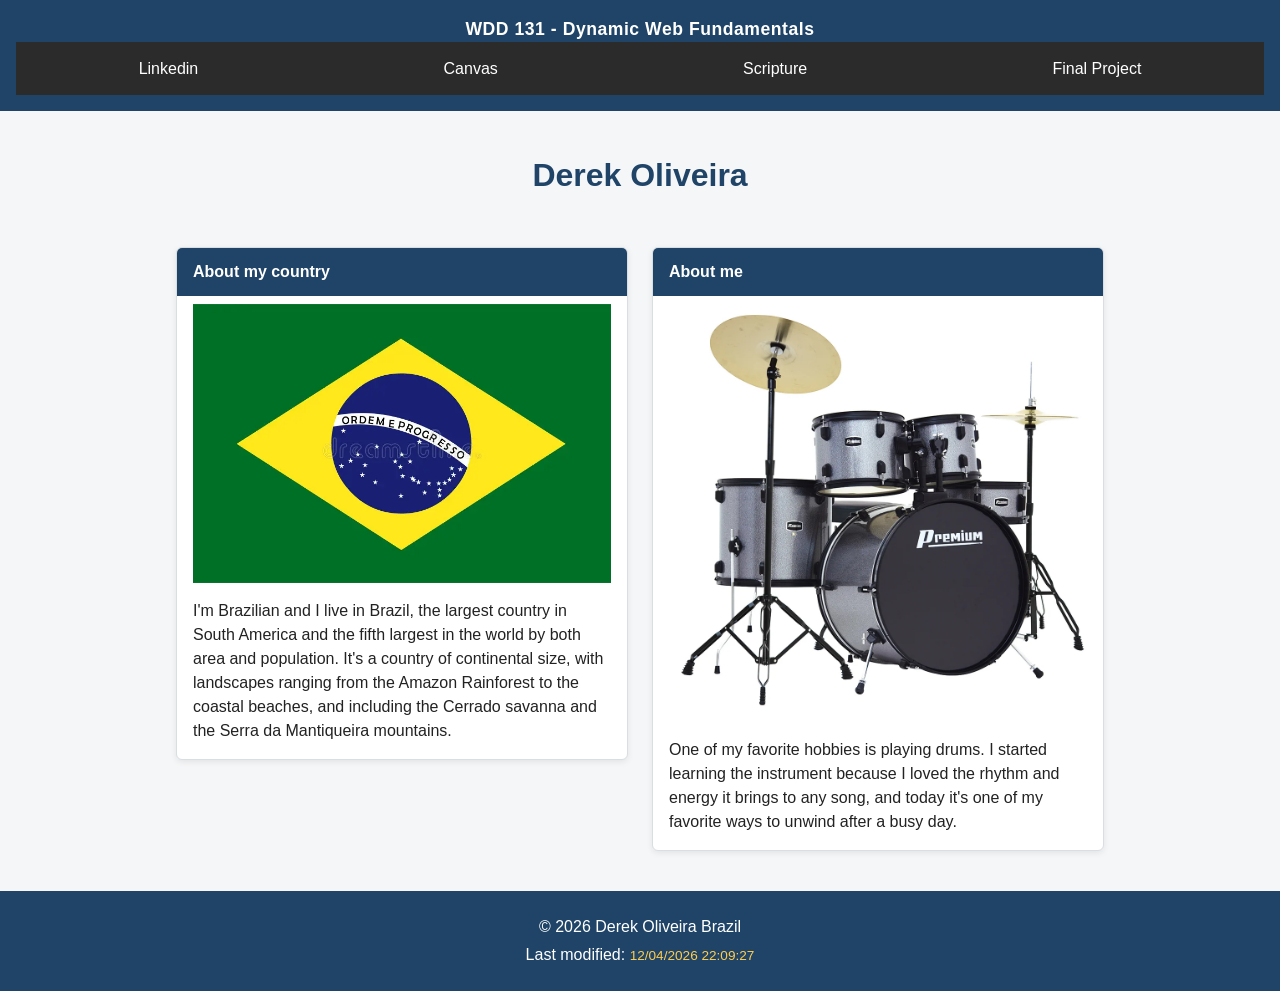
<file: index.html>
<!DOCTYPE html>
<html lang="en">
<head>
    <meta charset="UTF-8">
    <meta name="viewport" content="width=device-width, initial-scale=1.0">
    <meta name="author" content="Derek Oliveira">
    <meta name="description" content="WDD 131 - Dynamic Web Fundamentals - Derek Layne Santos de Oliveira - WDD 131">
    <link rel="stylesheet" href="styles/base.css">
    <script src="scripts/getdates.js" defer></script>

    <link rel="preconnect" href="https://fonts.googleapis.com">
    <link rel="preconnect" href="https://fonts.gstatic.com" crossorigin>
    <link href="https://fonts.googleapis.com/css2?family=Roboto:ital@0;1&display=swap" rel="stylesheet">

    <title>WDD 131 - Dynamic Web Fundamentals - Derek Oliveira</title>
</head>

<body>

    <header>
        <span id="course-title">WDD 131 - Dynamic Web Fundamentals</span>

        <nav>
            <ul>
                <li><a href="https://www.linkedin.com/login/pt/">Linkedin</a></li>
                <li><a href="https://byupw.instructure.com/">Canvas</a></li>
                <li><a href="https://www.churchofjesuschrist.org/study/scriptures/bofm/mosiah/2?lang=eng">Scripture</a></li>
                <li><a href="#">Final Project</a></li>
            </ul>
        </nav>

    </header>

    <main>
        <h1>Derek Oliveira</h1>

        <section class="card">
            <h2>About my country</h2>
            <img src="images/brasil-bandeira.webp" alt="Bandeira do Brasil">
            <p>
                I'm Brazilian and I live in Brazil, the largest country in South
                America and the fifth largest in the world by both area and
                population. It's a country of continental size, with landscapes
                ranging from the Amazon Rainforest to the coastal beaches, and
                including the Cerrado savanna and the Serra da Mantiqueira
                mountains.
            </p>
  
        </section>

        <section class="card">
            <h2>About me</h2>
            <img src="images/bateria.webp" alt="Kit de bateria">
            <p>
                One of my favorite hobbies is playing drums. I started learning
                the instrument because I loved the rhythm and energy it brings to
                any song, and today it's one of my favorite ways to unwind after a
                busy day.
             </p>   
        </section>
        
    </main>

    <footer>
        <p>
           © <span id="currentyear"></span>
            Derek Oliveira
            Brazil
        </p>

        <p>Last modified: <span id="lastModified"></span></p>
    </footer>

</body>

</html>
</file>
<file: styles/base.css>
* {
  box-sizing: border-box;
  margin: 0;
  padding: 0;
}
 
body {
  font-family: "Inter", sans-serif;
  color: #222;
  background-color: #f4f6f8;
  line-height: 1.5;
}
 
h1, h2, h3 {
  font-family: "Poppins", sans-serif;
}
 
a {
  color: #1f4468;
  text-decoration: none;
}
 
img {
  max-width: 100%;
  height: auto;
  display: block;
}
 
/* ---------- HEADER ---------- */
header {
  background-color: #1f4468;
  color: #fff;
  text-align: center;
  padding: 1rem;
}
 
/* O enunciado pede display:block no span para centralizar
   o título com facilidade */
#course-title {
  display: block;
  font-size: 1.1rem;
  font-weight: 600;
  letter-spacing: 0.03em;
}
 
/* ---------- NAV (Flexbox) ---------- */
nav ul {
  list-style: none;
  display: flex;
  justify-content: space-around;
  background-color: #2b2b2b;
}
 
nav a {
  display: block;
  color: #fff;
  padding: 0.9rem 1rem;
  transition: background-color 0.2s ease, color 0.2s ease;
}
 
/* Efeito de hover exigido no enunciado */
nav a:hover,
nav a:focus {
  background-color: #ffcc4d;
  color: #1f1f1f;
}
 
/* ---------- MAIN (largura limitada + Grid) ---------- */
main {
  max-width: 960px;
  margin: 2.5rem auto;
  padding: 0 1rem;
}
 
main > h1 {
  text-align: center;
  margin-bottom: 1.5rem;
  color: #1f4468;
}
 
/* Grid para colocar os dois cards lado a lado */
.card-container,
main {
  display: grid;
  grid-template-columns: 1fr;
}
 
/* Se você envolver as duas .card num container (recomendado),
   aplique o grid nesse container em vez do main. Caso as duas
   section.card estejam soltas direto dentro do main, este
   seletor já resolve: */
main {
  grid-template-columns: repeat(2, 1fr);
  gap: 1.5rem;
  align-items: start;
}
 
main > h1 {
  grid-column: 1 / -1; /* h1 ocupa a largura toda, acima dos cards */
}
 
/* ---------- CARDS ---------- */
.card {
  background-color: #fff;
  border: 1px solid #d9dee3;
  border-radius: 6px;
  box-shadow: 0 2px 6px rgba(0, 0, 0, 0.08);
  overflow: hidden;
}
 
.card h2 {
  background-color: #1f4468;
  color: #fff;
  padding: 0.75rem 1rem;
  font-size: 1rem;
}
 
.card > *:not(h2) {
  padding: 0 1rem;
}
 
.card p {
  margin: 1rem 0;
}
 
.card img {
  border-radius: 4px;
  margin: 0.5rem 0;
}
 
.card ul {
  margin: 1rem 0 1.25rem 1.25rem;
}
 
.card li {
  margin-bottom: 0.4rem;
}
 
/* Empilha os cards em telas estreitas */
@media (max-width: 640px) {
  main {
    grid-template-columns: 1fr;
  }
}
 
/* ---------- FOOTER ---------- */
footer {
  background-color: #1f4468;
  color: #fff;
  text-align: center;
  padding: 1.25rem 1rem;
  margin-top: 2rem;
}
 
footer p {
  margin: 0.25rem 0;
}
 
#lastModified {
  color: #ffcc4d;
  font-size: 0.85rem;
}
</file>
